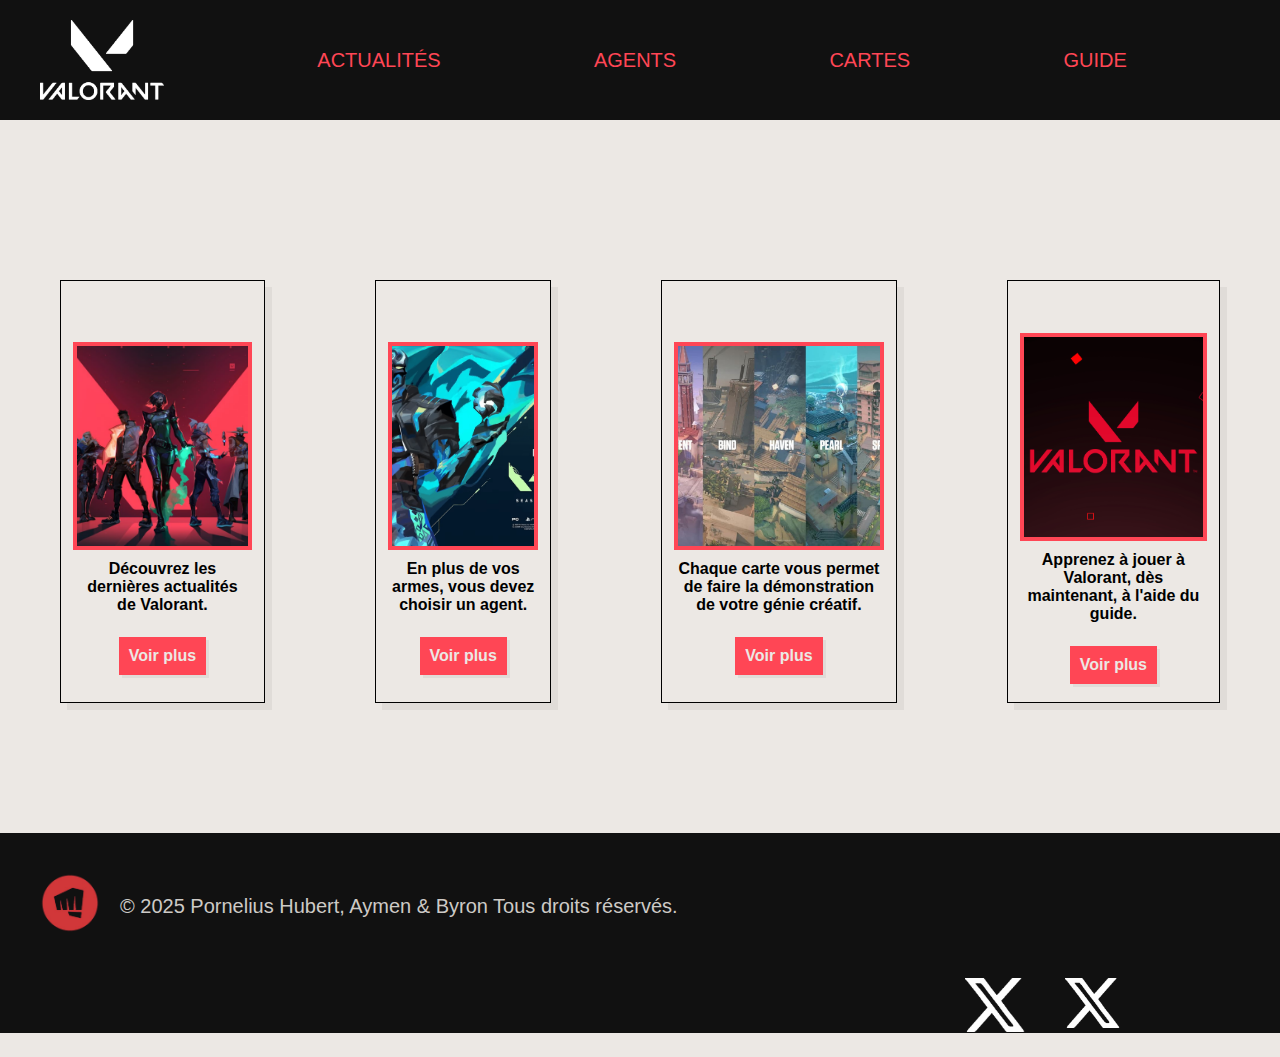
<file: Page 1/Page1/index.html>
<!DOCTYPE html>
<html lang="en">

<head>
    <meta charset="UTF-8">
    <meta name="viewport" content="width=device-width, initial-scale=1.0">
    <title>Site Valorant</title>
    <link rel="stylesheet" href="/style/styles.css">
    <link rel="icon" href="/Images/Valorant_Logo-removebg-preview.png" type="image/png">
</head>

<body>
    <header>
        <nav>
            <img class="LogoValorant" src="/Images/valorantLogo.png" alt="Logo Valorant" type="image/png">
            <a href="/Page Actus/index.html">Actualités</a>
            <a href="/Page Agents/index.html">Agents</a>
            <a href="/Page Cartes/index.html">Cartes</a>
            <a href="/Page Guide/index.html">Guide</a>
            <a href="/Page 1/Page1/index.html">
                <button class="toggle">
                    <span class="hamburger"></span>
                    <span class="hamburger"></span>
                    <span class="hamburger"></span>
                </button>
            </a>
        </nav>
    </header>

    <main>
        <section>
            <!-- Prévisualisation Actualiter -->
            <article class="actualiter">
                <figure><img src="/Images/actualiter.png" alt="Actualiter">
                    <figcaption>Découvrez les dernières actualités de Valorant.</figcaption>
                </figure>
                <a href="/Page Actus/">Voir plus</a>
            </article>

            <!-- Prévisualisation Personnage -->
            <article>
                <figure><img src="/Images/newagent.png" alt="Personnage">
                    <figcaption>En plus de vos armes, vous devez choisir un agent.</figcaption>
                </figure>
                <a href="/Page Agents/">Voir plus</a>
            </article>

            <!-- Prévisualisation Map -->
            <article>
                <figure><img src="/Images/newmap.jpg" alt="Map">
                    <figcaption>Chaque carte vous permet de faire la démonstration de votre génie créatif.</figcaption>
                </figure>
                <a href="/Page Cartes/">Voir plus</a>
            </article>

            <!-- Prévisualisation Guide -->
            <article>
                <figure><img src="/Images/guide.jpg" alt="Guide">
                    <figcaption>Apprenez à jouer à Valorant, dès maintenant, à l'aide du guide.</figcaption>
                </figure>

                <a href="/Page Guide/">Voir plus</a>
            </article>

    </main>

    <footer>
        <a href="https://www.riotgames.com/"><img src="/Images/logoriot.png" alt="logo riot games" id="LogoRiot"></a>
        <br>
        <p>&copy; 2025 Pornelius Hubert, Aymen & Byron Tous droits réservés.</p>

        <div class="Reseaux">
            <a href="https://x.com/Valorant" target="_blank"><img src="/Images/X_logo_blanc.png" alt="Logo X"></a>
            <a href="https://www.instagram.com/VALORANT/" target="_blank"><img src="/Images/X_logo_blanc.png"
                    alt="Logo Instagram" class="LogoReseaux"></a>
        </div>
    </footer>
</body>

</html>
</file>
<file: style/styles.css>
body {
    font-family: 'Segoe UI', Tahoma, Geneva, Verdana, sans-serif;
    background-color: #ece8e4;
    margin: 0;
    padding: 0;
    max-width: 100%;
    max-height: 100%;
    overflow-x: hidden;
    /* Supprimé pour permettre le défilement horizontal */
    /* overflow: hidden; */
    /*Supprimé pour permettre le défilement verticale  */
}

header {
    position: sticky;
    margin-top: 0;
    background-color: #111111;
    margin-bottom: 20px;
    color: #ff4655;
    width: 100%;
    height: 80px;
    padding: 20px;
    text-align: center;
    text-transform: uppercase;
}

header nav .nav:hover {
    background-color: #ff4655;
    background: linear-gradient(#ff4655, 93%, #111111);
    color: #ece8e4;
    transition: 0.15s;
    font-size: 22px;
    border-radius: 5px;
}

header nav {
    display: flex;
    align-items: center;
    justify-content: space-between;
    padding: 0 20px;
}

header nav a {
    text-decoration: none;
    color: #ff4655;
    font-size: 20px;
    /* margin: 15px;
    padding: 10px; */
}

.LogoValorant {
    float: left;
    height: 80px;
}

/* Cacher le bouton hamburger en plein écran (affiché uniquement via la media query mobile (MAIS C'EST INCROYABLE)) */
.toggle {
    display: none;
}

article {
    border: 1.58438px solid #000000;
    padding: 1rem;
    margin: 35px;
    display: flex;
    flex-direction: column;
    align-items: center;
    text-align: center;
    justify-content: center;
    font-weight: 700;
    box-shadow: 7px 7px rgba(0, 0, 0, 0.05);
    width: 100%;
    max-width: 420px;
}

article figure {
    padding: 5px;
    display: flex;
    flex-direction: column;
    align-items: center;
    width: 100%;
}

article a {
    text-decoration: none;
    background-color: #ff4655;
    color: #ece8e4;
    margin: 2px;
    padding: 10px;
    box-shadow: 3px 3px rgba(0, 0, 0, 0.05);
}


article a:hover {
    background-color: #000000;
    color: #ece8e4;
    transition: 0.15s;
    margin: 2px;
    font-weight: 800;
    box-shadow: 5px 5px rgba(0, 0, 0, 0.07);
}

article img {
    margin: 15px;
    border: 4px solid #ff4655;
    display: block;
    max-width: 100%;
    height: auto;
}

main article img {
    width: 300px;
    height: 200px;
    object-fit: cover;
    margin-bottom: 10px;
}

main {
    padding: 20px;
    margin-top: 100px;
    display: flex;
    flex-direction: row;
    align-items: center;
    gap: 40px;
}

section {
    display: flex;
    flex-direction: row;
    padding: 5px;
    gap: 40px;
}

footer {
    display: flex;
    padding: 20px;
    font-size: 20px;
    width: 100%;
    background-color: #111111;
    color: #cdcac6;
    margin-top: 70px;
    margin-bottom: 0;
    min-height: 120px;
    max-height: 160px;
    flex-wrap: wrap;
}

footer img {
    margin: 20px;
    width: 60px;
    height: auto;
}

#LogoRiot {
    width: 60px;
}

#LogoRiot:hover {
    transition: 0.15s;
    background: radial-gradient(white 10px, white 40%, #111111 50%);
    border-radius: 50%;
}

footer p {
    padding-top: 1.4rem;
}

.Reseaux {
    width: 1120px;
    display: flex;
    justify-content: flex-end;
}

footer a img:hover {
    transition: 0.15s;
    transform: scale(1.05);
    border-radius: 5px;
}

.LogoReseaux {
    width: 55px;
    height: auto;
}

.LogoReseauxinsta {
    width: 96px;
}

.LogoReseaux:hover {
    transition: 0.15s;

}

.LogoReseauxinsta:hover {
    transition: 0.15s;

}


/* interface desktop? */
@media only screen and (max-width: 1000px) {

    main {
        flex-direction: column;
        align-items: center;
    }

    section {
        flex-direction: column;
        align-items: center;
    }

    footer {
        flex-direction: column;
        align-items: center;
        height: auto;
        text-align: center;
    }

    .Reseaux {
        justify-content: center;
        width: auto;
        margin-top: 10px;
    }

    header nav a:hover:last-child {
        background-color: none;
        color: none;
    }

}

/* interface mobile ? */
@media only screen and (max-width: 1000px) {
    .toggle {
        background-color: transparent;
        display: flex;
        flex-direction: column;
        padding: 10px;
        border-radius: 5px;
        border: none;
        cursor: pointer;
        overflow: hidden;
    }

    .hamburger {
        width: 27px;
        height: 5px;
        background: white;
        margin: 3px 0;
        padding-left: 3px;
        transition: 0.5s;
    }

}

@media only screen and (max-width: 600px) {
    header nav a {
        font-size: 16px;
        margin: 10px;
        padding: 8px;
    }

    .LogoValorant {
        height: 60px;
    }

    article {
        max-width: 90%;
    }

    main {
        margin-top: 80px;
        gap: 20px;
    }

    section {
        gap: 20px;
    }
}
</file>
